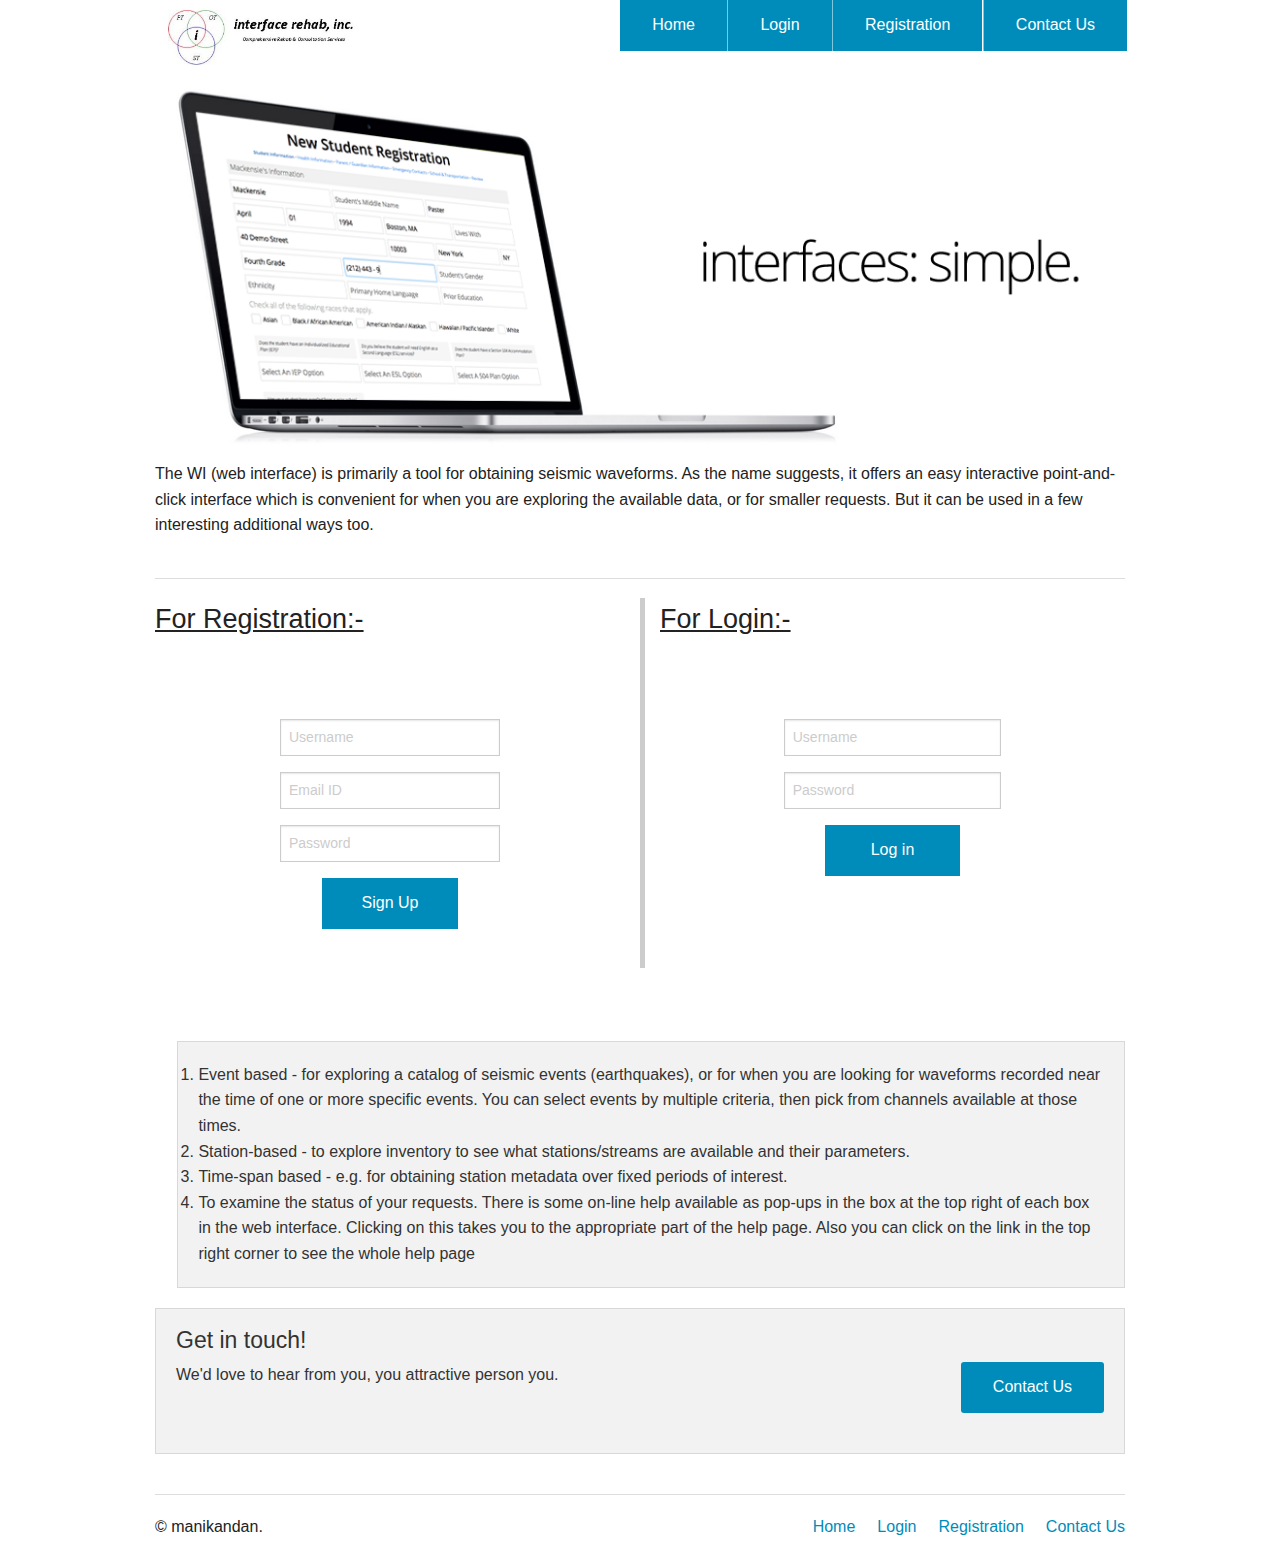
<file: index.html>
<!doctype html>
<html class="no-js" lang="en">
  <head>
    <meta charset="utf-8" />
    <meta name="viewport" content="width=device-width, initial-scale=1.0" />
    <title>Foundation | Welcome</title>
    <link rel="stylesheet" href="css/foundation.css" />
    <link rel="stylesheet" href="css/app.css" />
    <script src="js/vendor/modernizr.js"></script>
  </head>
  <body>
         <div class="row">
        <div class="large-3 columns">
          <h1><img src="img/logo_INTERFACE.jpg"/></h1>
        </div>
        <div class="large-9 columns">
          <ul class="right button-group">
          <li><a href="index.html" class="button">Home</a></li>
          <li><a href="index.html" class="button">Login</a></li>
          <li><a href="index.html" class="button">Registration</a></li>
          <li><a href="contact-us.html" class="button">Contact Us</a></li>
          </ul>
         </div>
       </div>
      
     
     
     
     
    
      <div class="row">
        <div class="large-12 columns">
        <div id="slider">
          <img src="img/home-slide1.png"/>
        </div>
          <div class="row">
        <div class="large-12 columns">
			<p>The WI (web interface) is primarily a tool for obtaining seismic waveforms. As the name suggests, it offers an easy interactive point-and-click interface which is convenient for when you are exploring the available data, or for smaller requests. But it can be used in a few interesting additional ways too.</p>
		</div>
	</div>
        <hr/>
        </div>
      </div>
      
     
     
      <div class="row">
        <div class="large-6 columns ">
          <h3><u>For Registration:-</u></h3>
          
          <br/>
          <br/>
          <br/>
          <form action="reg.php" method="post">
       <div class="row">
         <div class="large-6 large-centered columns">
             <input type="text" name="username" placeholder="Username" />
         </div>
       </div>
       <div class="row">
         <div class="large-6 large-centered columns">
             <input type="text" name="email" placeholder="Email ID" />
         </div>
       </div>
      <div class="row">
         <div class="large-6 large-centered columns">
             <input type="password" name="password" placeholder="Password" />
         </div>
      </div>
      <div class="row">
        <div class="large-4 large-centered columns">
          <input type="submit" class="button expand" name="signup" value="Sign Up"/>
        </div>
      </div>
    </form>
          <br/>
          <br/>
          <br/>
        </div>
        
        <div class="large-6 columns verticalLine">
          <h3><u>For Login:-</u></h3>
           
          <br/>
          <br/>
          <br/>
          <form>
       <div class="row">
         <div class="large-6 large-centered columns">
             <input type="text" name="username" placeholder="Username" />
         </div>
       </div>
      <div class="row">
         <div class="large-6 large-centered columns">
             <input type="password" name="password" placeholder="Password" />
         </div>
      </div>
      <div class="row">
        <div class="large-4 large-centered columns">
          <input type="submit" class="button expand" value="Log in"/>
        </div>
      </div>
    </form>
          <br/>
          <br/>
          <br/>
        </div>
        
        
        </div>
        
     
    <div class="row">
        <div class="large-12 columns">
        <p>
<ol class="panel">
			<li>Event based - for exploring a catalog of seismic events (earthquakes), or for when you are looking for waveforms recorded near the time of one or more specific events. You can select events by multiple criteria, then pick from channels available at those times.
</li>
<li>Station-based - to explore inventory to see what stations/streams are available and their parameters.
</li>
<li>Time-span based - e.g. for obtaining station metadata over fixed periods of interest. 
</li>
<li>To examine the status of your requests. There is some on-line help available as pop-ups in the box at the top right of each box in the web interface. Clicking on this takes you to the appropriate part of the help page. Also you can click on the link in the top right corner to see the whole help page</li>
</ol></p>
          <div class="panel">
            <h4>Get in touch!</h4>
                
            <div class="row">
              <div class="large-9 columns">
                <p>We'd love to hear from you, you attractive person you.</p>
              </div>
              <div class="large-3 columns">
                <a href="#" class="radius button right">Contact Us</a>
              </div>
            </div>
          </div>
          
        </div>
      </div>
     
       
      
      <footer class="row">
        <div class="large-12 columns">
          <hr/>
          <div class="row">
            <div class="large-6 columns">
              <p>© manikandan.</p>
            </div>
            <div class="large-6 columns">
                 <ul class="inline-list right">
                <li><a href="index.html">Home</a></li>
                <li><a href="index.html">Login</a></li>
                <li><a href="index.html">Registration</a></li>
                <li><a href="contact-us.html">Contact Us</a></li>
              </ul>
            </div>
          </div>
        </div> 
      </footer>
    
    
    <script src="js/vendor/jquery.js"></script>
    <script src="js/foundation.min.js"></script>
    <script>
      $(document).foundation();
    </script>
  </body>
</html>
</file>
<file: css/app.css>
.verticalLine {
    border-left: thick solid #cccccc;
}


 .columns_borders {
  border: 2px solid #0088B4;
  }

	.example {
				float: left;
				margin: 15px;
			}
			
.demo {
				width: 200px;
				height: 400px;
				border-top: solid 1px #BBB;
				border-left: solid 1px #BBB;
				border-bottom: solid 1px #FFF;
				border-right: solid 1px #FFF;
				background: #FFF;
				overflow: scroll;
				padding: 5px;
}
</file>
